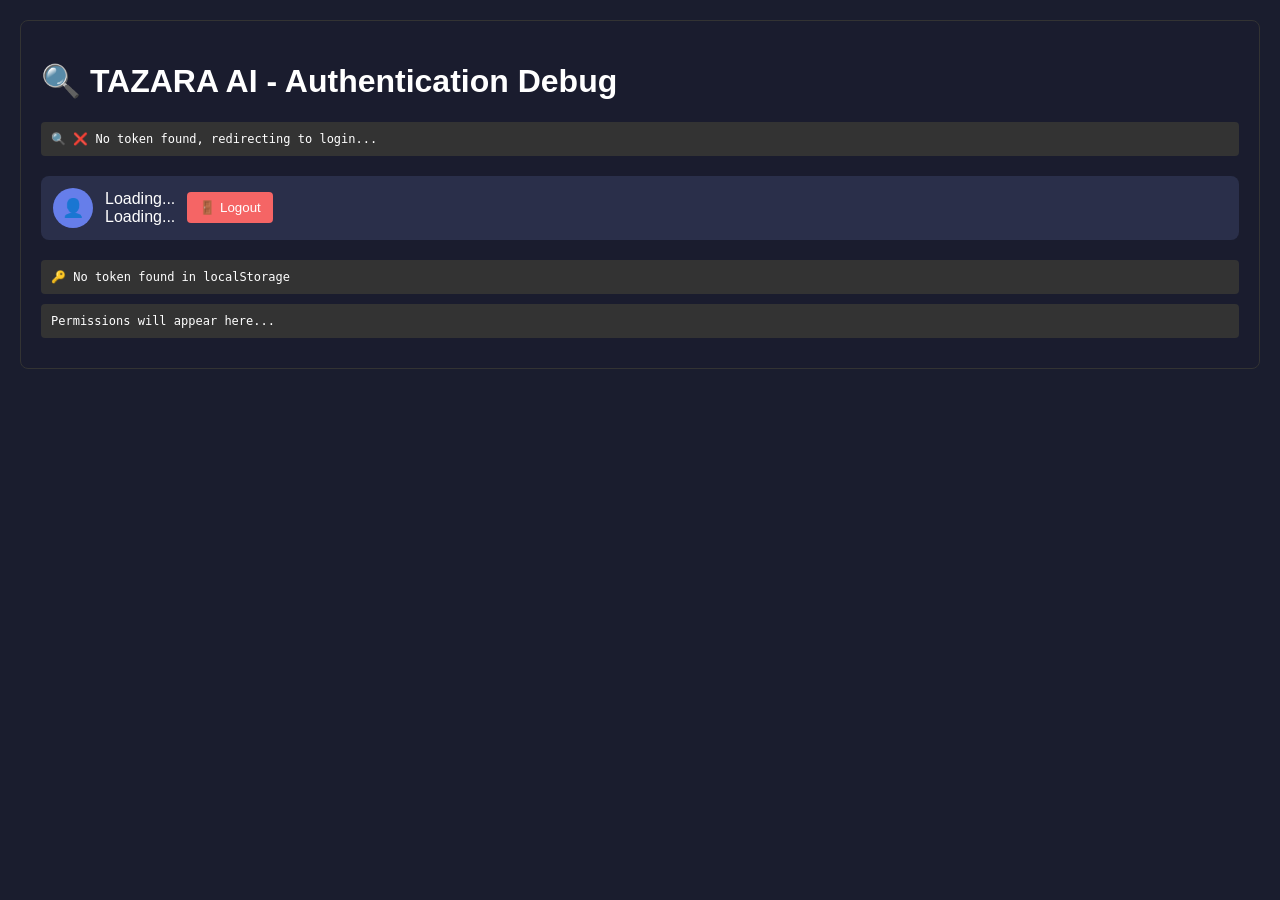
<file: dashboard/static/debug_auth.html>
<!DOCTYPE html>
<html lang="en">
<head>
    <meta charset="UTF-8">
    <meta name="viewport" content="width=device-width, initial-scale=1.0">
    <title>Debug - TAZARA AI Dashboard</title>
    <style>
        body {
            font-family: Arial, sans-serif;
            background: #1a1d2e;
            color: white;
            margin: 0;
            padding: 20px;
        }
        
        .debug-container {
            background: rgba(26, 29, 46, 0.85);
            padding: 20px;
            border-radius: 8px;
            border: 1px solid #333;
        }
        
        .user-info {
            display: flex;
            align-items: center;
            gap: 12px;
            background: #2a2f4a;
            padding: 12px;
            border-radius: 8px;
            margin: 20px 0;
        }
        
        .user-avatar {
            width: 40px;
            height: 40px;
            border-radius: 50%;
            background: #667eea;
            display: flex;
            align-items: center;
            justify-content: center;
            font-size: 18px;
        }
        
        .logout-btn {
            background: #f56565;
            color: white;
            border: none;
            padding: 8px 12px;
            border-radius: 4px;
            cursor: pointer;
        }
        
        .logout-btn:hover {
            background: #e53e3e;
        }
        
        .user-role.admin {
            color: #f56565;
            font-weight: 600;
        }
        
        .debug-info {
            background: #333;
            padding: 10px;
            border-radius: 4px;
            margin: 10px 0;
            font-family: monospace;
            font-size: 12px;
        }
    </style>
</head>
<body>
    <div class="debug-container">
        <h1>🔍 TAZARA AI - Authentication Debug</h1>
        
        <div class="debug-info" id="debugInfo">
            Checking authentication...
        </div>
        
        <div class="user-info" id="userInfo">
            <div class="user-avatar">👤</div>
            <div class="user-details">
                <div class="user-name" id="userName">Loading...</div>
                <div class="user-role" id="userRole">Loading...</div>
            </div>
            <button class="logout-btn" onclick="logout()">🚪 Logout</button>
        </div>
        
        <div class="debug-info" id="tokenInfo">
            Token info will appear here...
        </div>
        
        <div class="debug-info" id="permissionsInfo">
            Permissions will appear here...
        </div>
    </div>

    <script>
        const API_BASE = '';
        
        function updateDebug(message) {
            document.getElementById('debugInfo').innerHTML = `🔍 ${message}`;
        }
        
        function updateTokenInfo(token) {
            const tokenInfo = document.getElementById('tokenInfo');
            if (token) {
                try {
                    const payload = JSON.parse(atob(token.split('.')[1]));
                    tokenInfo.innerHTML = `🔑 Token Payload: ${JSON.stringify(payload, null, 2)}`;
                } catch (e) {
                    tokenInfo.innerHTML = `🔑 Token: ${token.substring(0, 50)}...`;
                }
            } else {
                tokenInfo.innerHTML = `🔑 No token found in localStorage`;
            }
        }
        
        async function loadUserInfo() {
            try {
                updateDebug('Checking for token in localStorage...');
                
                const token = localStorage.getItem('access_token');
                updateTokenInfo(token);
                
                if (!token) {
                    updateDebug('❌ No token found, redirecting to login...');
                    setTimeout(() => {
                        window.location.href = '/dashboard/login.html';
                    }, 2000);
                    return;
                }
                
                updateDebug('✅ Token found, fetching user info...');
                
                const response = await fetch(`${API_BASE}/auth/me`, {
                    headers: {
                        'Authorization': `Bearer ${token}`
                    }
                });
                
                updateDebug(`📡 API Response: ${response.status} ${response.statusText}`);
                
                if (!response.ok) {
                    updateDebug('❌ Invalid token, clearing and redirecting...');
                    localStorage.removeItem('access_token');
                    localStorage.removeItem('token_type');
                    localStorage.removeItem('expires_in');
                    setTimeout(() => {
                        window.location.href = '/dashboard/login.html';
                    }, 2000);
                    return;
                }
                
                const user = await response.json();
                updateDebug(`✅ User data loaded: ${JSON.stringify(user, null, 2)}`);
                
                // Update UI
                document.getElementById('userName').textContent = user.username;
                document.getElementById('userRole').textContent = user.role;
                
                // Add role styling
                const roleElement = document.getElementById('userRole');
                roleElement.className = `user-role ${user.role}`;
                
                // Show permissions
                const permInfo = document.getElementById('permissionsInfo');
                permInfo.innerHTML = `🔐 Permissions: ${JSON.stringify(user.permissions, null, 2)}`;
                
                updateDebug('🎉 Authentication successful!');
                
            } catch (error) {
                updateDebug(`❌ Error: ${error.message}`);
                console.error('Error loading user info:', error);
            }
        }
        
        function logout() {
            updateDebug('🚪 Logging out...');
            localStorage.removeItem('access_token');
            localStorage.removeItem('token_type');
            localStorage.removeItem('expires_in');
            setTimeout(() => {
                window.location.href = '/dashboard/login.html';
            }, 1000);
        }
        
        // Load on page load
        document.addEventListener('DOMContentLoaded', loadUserInfo);
    </script>
</body>
</html>
</file>
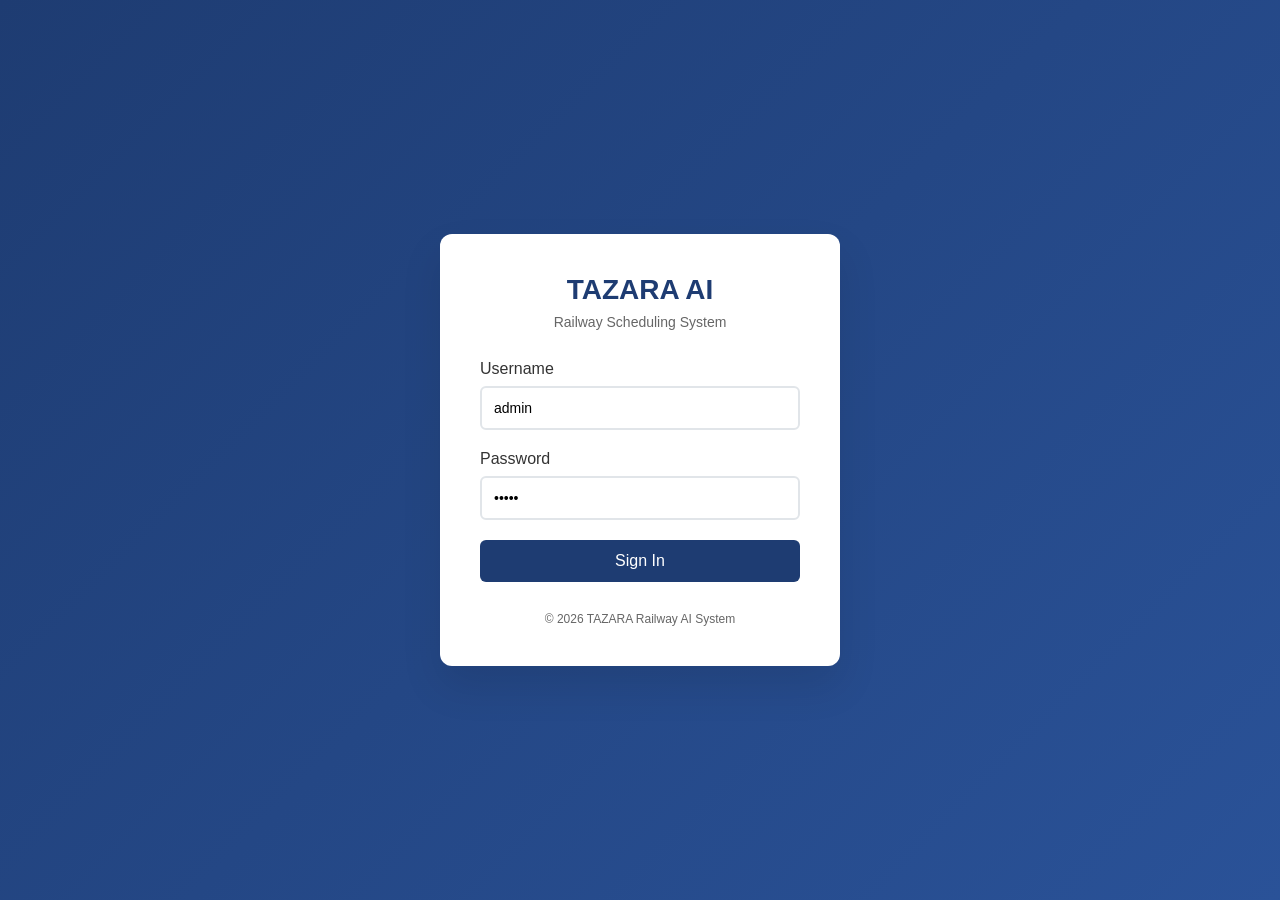
<file: dashboard/static/login.html>
<!DOCTYPE html>
<html lang="en">
<head>
    <meta charset="UTF-8">
    <meta name="viewport" content="width=device-width, initial-scale=1.0">
    <title>TAZARA AI - Login</title>
    <style>
        * {
            margin: 0;
            padding: 0;
            box-sizing: border-box;
        }

        body {
            font-family: 'Segoe UI', Tahoma, Geneva, Verdana, sans-serif;
            background: linear-gradient(135deg, #1e3c72 0%, #2a5298 100%);
            min-height: 100vh;
            display: flex;
            align-items: center;
            justify-content: center;
        }

        .login-container {
            background: white;
            padding: 40px;
            border-radius: 12px;
            box-shadow: 0 20px 40px rgba(0,0,0,0.1);
            width: 100%;
            max-width: 400px;
        }

        .logo {
            text-align: center;
            margin-bottom: 30px;
        }

        .logo h1 {
            color: #1e3c72;
            font-size: 28px;
            margin-bottom: 8px;
        }

        .logo p {
            color: #666;
            font-size: 14px;
        }

        .form-group {
            margin-bottom: 20px;
        }

        .form-group label {
            display: block;
            margin-bottom: 8px;
            color: #333;
            font-weight: 500;
        }

        .form-group input {
            width: 100%;
            padding: 12px;
            border: 2px solid #e1e5e9;
            border-radius: 6px;
            font-size: 14px;
            transition: border-color 0.3s;
        }

        .form-group input:focus {
            outline: none;
            border-color: #1e3c72;
        }

        .login-btn {
            width: 100%;
            padding: 12px;
            background: #1e3c72;
            color: white;
            border: none;
            border-radius: 6px;
            font-size: 16px;
            font-weight: 500;
            cursor: pointer;
            transition: background 0.3s;
        }

        .login-btn:hover {
            background: #2a5298;
        }

        .login-btn:disabled {
            background: #ccc;
            cursor: not-allowed;
        }

        .error-message {
            background: #fee;
            color: #c33;
            padding: 10px;
            border-radius: 6px;
            margin-bottom: 20px;
            font-size: 14px;
            display: none;
        }

        .success-message {
            background: #efe;
            color: #3c3;
            padding: 10px;
            border-radius: 6px;
            margin-bottom: 20px;
            font-size: 14px;
            display: none;
        }

        .loading {
            display: none;
            text-align: center;
            margin-top: 10px;
        }

        .loading::after {
            content: '';
            display: inline-block;
            width: 20px;
            height: 20px;
            border: 2px solid #ccc;
            border-top-color: #1e3c72;
            border-radius: 50%;
            animation: spin 1s linear infinite;
        }

        @keyframes spin {
            to { transform: rotate(360deg); }
        }

        .footer {
            text-align: center;
            margin-top: 30px;
            color: #666;
            font-size: 12px;
        }

        .default-credentials {
            background: #f8f9fa;
            padding: 15px;
            border-radius: 6px;
            margin-bottom: 20px;
            font-size: 13px;
            border-left: 4px solid #1e3c72;
        }

        .default-credentials strong {
            color: #1e3c72;
        }
    </style>
</head>
<body>
    <div class="login-container">
        <div class="logo">
            <h1> TAZARA AI</h1>
            <p>Railway Scheduling System</p>
        </div>

        <div class="error-message" id="errorMessage"></div>
        <div class="success-message" id="successMessage"></div>

       <!-- <div class="default-credentials">
            <strong>Default Credentials:</strong><br>
            Username: <code>admin</code><br>
            Password: <code>admin</code>
        </div> -->

        <form id="loginForm">
            <div class="form-group">
                <label for="username">Username</label>
                <input type="text" id="username" name="username" value="admin" required>
            </div>

            <div class="form-group">
                <label for="password">Password</label>
                <input type="password" id="password" name="password" value="admin" required>
            </div>

            <button type="submit" class="login-btn" id="loginBtn">
                Sign In
            </button>

            <div class="loading" id="loading"></div>
        </form>

        <div class="footer">
            <p>&copy; 2026 TAZARA Railway AI System</p>
        </div>
    </div>

    <script>
        const API_BASE = '';
        
        // Check if user is already logged in
        function checkAuthStatus() {
            const token = localStorage.getItem('access_token');
            if (token) {
                // Verify token is still valid
                fetch(`${API_BASE}/auth/me`, {
                    headers: {
                        'Authorization': `Bearer ${token}`
                    }
                })
                .then(response => {
                    if (response.ok) {
                        // Token is valid, redirect to dashboard
                        window.location.href = '/dashboard/index.html';
                    } else {
                        // Token is invalid, remove it and show login
                        localStorage.removeItem('access_token');
                        localStorage.removeItem('token_type');
                        localStorage.removeItem('expires_in');
                    }
                })
                .catch(error => {
                    console.log('Token check failed, showing login page');
                    // Remove invalid token
                    localStorage.removeItem('access_token');
                    localStorage.removeItem('token_type');
                    localStorage.removeItem('expires_in');
                });
            }
        }

        // Handle login form submission
        document.getElementById('loginForm').addEventListener('submit', async (e) => {
            e.preventDefault();
            
            const username = document.getElementById('username').value;
            const password = document.getElementById('password').value;
            const loginBtn = document.getElementById('loginBtn');
            const loading = document.getElementById('loading');
            const errorMessage = document.getElementById('errorMessage');
            const successMessage = document.getElementById('successMessage');
            
            // Hide previous messages
            errorMessage.style.display = 'none';
            successMessage.style.display = 'none';
            
            // Show loading state
            loginBtn.disabled = true;
            loginBtn.textContent = 'Signing In...';
            loading.style.display = 'block';
            
            try {
                const response = await fetch(`${API_BASE}/auth/token`, {
                    method: 'POST',
                    headers: {
                        'Content-Type': 'application/x-www-form-urlencoded',
                    },
                    body: `username=${encodeURIComponent(username)}&password=${encodeURIComponent(password)}`
                });
                
                const data = await response.json();
                
                if (response.ok) {
                    // Store token
                    localStorage.setItem('access_token', data.access_token);
                    localStorage.setItem('token_type', data.token_type);
                    localStorage.setItem('expires_in', data.expires_in);
                    
                    // Show success message
                    successMessage.textContent = 'Login successful! Redirecting...';
                    successMessage.style.display = 'block';
                    
                    // Redirect to dashboard after 1 second
                    setTimeout(() => {
                        window.location.href = '/dashboard/index.html';
                    }, 1000);
                    
                } else {
                    // Show error message
                    errorMessage.textContent = data.detail || 'Login failed. Please check your credentials.';
                    errorMessage.style.display = 'block';
                }
                
            } catch (error) {
                errorMessage.textContent = 'Network error. Please check if the server is running.';
                errorMessage.style.display = 'block';
            } finally {
                // Reset loading state
                loginBtn.disabled = false;
                loginBtn.textContent = 'Sign In';
                loading.style.display = 'none';
            }
        });

        // Check auth status on page load
        checkAuthStatus();
    </script>
</body>
</html>
</file>
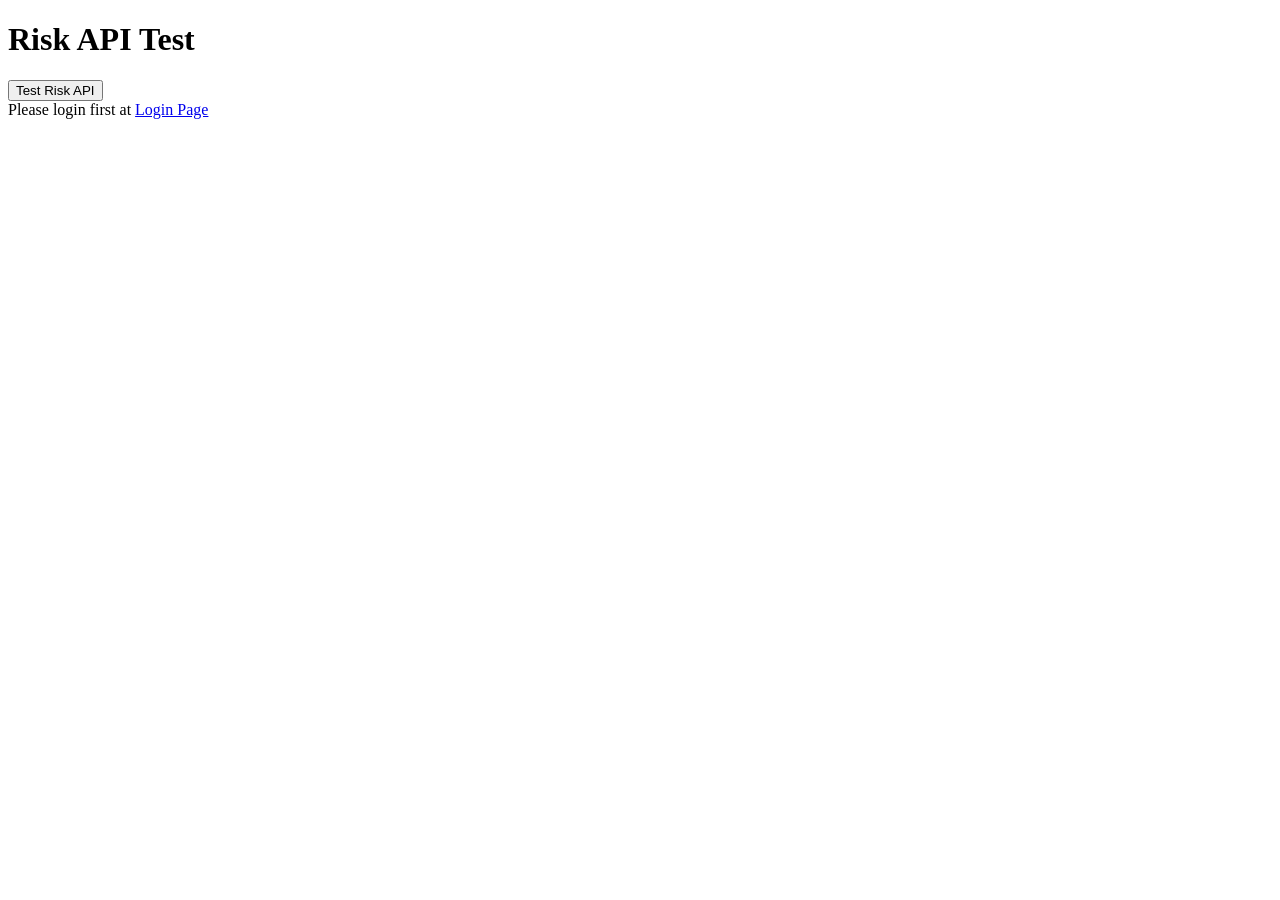
<file: dashboard/static/test_risk_api.html>
<!DOCTYPE html>
<html>
<head>
    <title>Risk API Test</title>
</head>
<body>
    <h1>Risk API Test</h1>
    <button onclick="testRiskAPI()">Test Risk API</button>
    <div id="result"></div>

    <script>
        async function testRiskAPI() {
            const resultDiv = document.getElementById('result');
            resultDiv.innerHTML = 'Testing...';
            
            try {
                // Get token from localStorage
                const token = localStorage.getItem('access_token');
                if (!token) {
                    resultDiv.innerHTML = 'No token found. Please login first.';
                    return;
                }
                
                console.log('Token:', token);
                
                // Test API call
                const response = await fetch('/api/risk/analyze', {
                    method: 'POST',
                    headers: {
                        'Content-Type': 'application/json',
                        'Authorization': `Bearer ${token}`
                    },
                    body: JSON.stringify({
                        schedule_id: "test",
                        route: "DAR_KAPIRI",
                        planned_departure: new Date().toISOString(),
                        historical_issues: []
                    })
                });
                
                console.log('Response status:', response.status);
                console.log('Response headers:', response.headers);
                
                if (!response.ok) {
                    const errorText = await response.text();
                    resultDiv.innerHTML = `Error: ${response.status} - ${errorText}`;
                    return;
                }
                
                const data = await response.json();
                console.log('Risk data:', data);
                
                resultDiv.innerHTML = `
                    <h3>✅ API Working!</h3>
                    <p><strong>Risk Score:</strong> ${data.risk_score}</p>
                    <p><strong>Risk Level:</strong> ${data.risk_level}</p>
                    <p><strong>Bottlenecks:</strong> ${data.bottlenecks.length} found</p>
                    <p><strong>Recommendations:</strong> ${data.recommendations.length} found</p>
                    <pre>${JSON.stringify(data, null, 2)}</pre>
                `;
                
            } catch (error) {
                console.error('Error:', error);
                resultDiv.innerHTML = `Error: ${error.message}`;
            }
        }
        
        // Check if user is logged in
        window.addEventListener('load', () => {
            const token = localStorage.getItem('access_token');
            if (!token) {
                document.getElementById('result').innerHTML = 'Please login first at <a href="/dashboard/login.html">Login Page</a>';
            } else {
                document.getElementById('result').innerHTML = 'Token found. Ready to test API.';
            }
        });
    </script>
</body>
</html>
</file>
